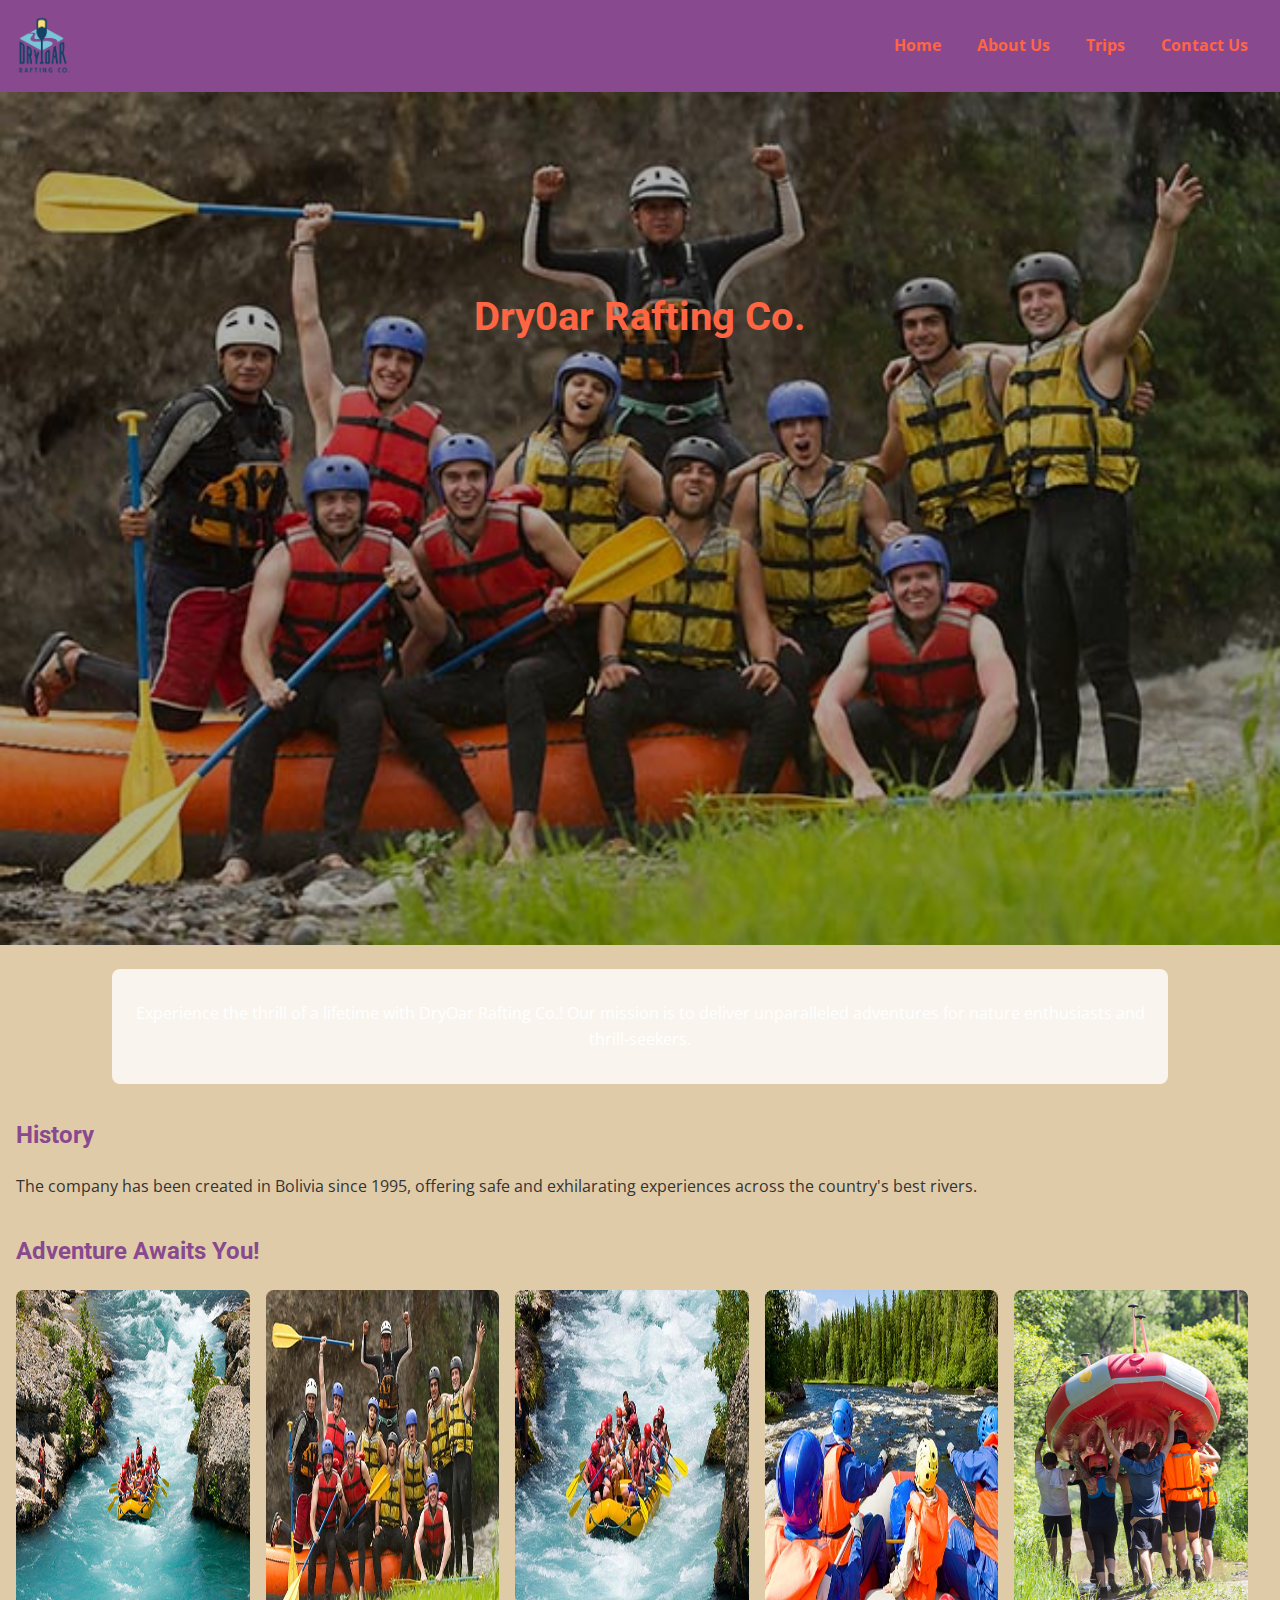
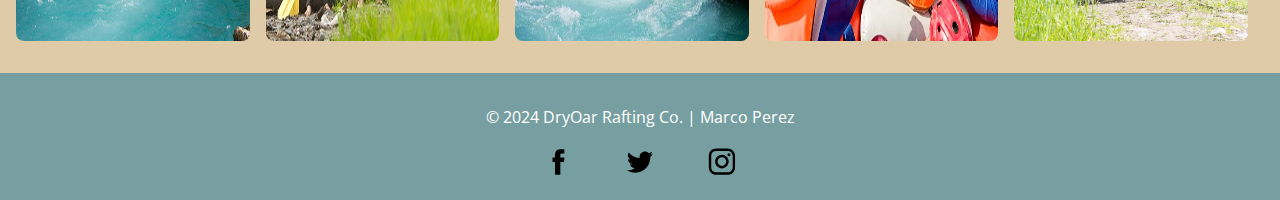
<file: wwr/about.html>
<!DOCTYPE html>
<html lang="en">
<head>
  <meta charset="UTF-8">
  <meta name="viewport" content="width=device-width, initial-scale=1.0">
  <meta name="description" content="About Us page for DryOar Rafting Co., featuring history, mission, and adventure promotions.">
  <title>About Us - DryOar Rafting Co.</title>
  <link rel="stylesheet" href="styles/rafting.css">

  <link rel="preconnect" href="https://fonts.googleapis.com">
  <link rel="preconnect" href="https://fonts.gstatic.com" crossorigin>
  <link href="https://fonts.googleapis.com/css2?family=Roboto:wght@700&family=Open+Sans:wght@400&display=swap" rel="stylesheet">
</head>
<body>
 
  <header>
    <img src="images/dryoarlogo3.png" alt="DryOar Rafting Co. Logo" class="logo">
    <nav>
      <a href="index.html">Home</a>
      <a href="about.html">About Us</a>
      <a href="trips.html">Trips</a>
      <a href="contact.html">Contact Us</a>
    </nav>
  </header>

  <main>
    <div class="hero">
      <img src="images/hero-image.jpg" alt="Rafting Adventure" class="hero-img">
      <h1>Dry0ar Rafting Co.</h1>
      <article>
        <p>Experience the thrill of a lifetime with DryOar Rafting Co.! Our mission is to deliver unparalleled adventures for nature enthusiasts and thrill-seekers.</p>
      </article>
    </div>

   
    <section>
      <h2>History</h2>
      <p>The company has been created in Bolivia since 1995, offering safe and exhilarating experiences across the country's best rivers.</p>
    </section>

  
    <section>
      <h2>Adventure Awaits You!</h2>
      <div class="gallery">
        <img src="images/rafting1.jpg" alt="Rafting Image 1">
        <img src="images/rafting2.jpg" alt="Rafting Image 2">
        <img src="images/rafting3.jpg" alt="Rafting Image 3">
        <img src="images/rafting4.jpg" alt="Rafting Image 4">
        <img src="images/rafting5.jpg" alt="Rafting Image 5">
      </div>
    </section>
  </main>

  <footer>
    <p>© 2024 DryOar Rafting Co. | Marco Perez</p>
    <nav class="sociallinks">
      <a href="https://facebook.com"><img src="images/facebook-icon.svg" alt="Facebook"></a>
      <a href="https://twitter.com"><img src="images/twitter-icon.svg" alt="Twitter"></a>
      <a href="https://instagram.com"><img src="images/instagram-icon.svg" alt="Instagram"></a>
    </nav>
  </footer>
</body>
</html>
</file>
<file: wwr/styles/rafting.css>
:root {
    --primary-color: #88498F;
    --secondary-color: #779FA1;
    --accent1-color: #E0CBA8;
    --accent2-color: #FF6542;
    --font-heading: 'Roboto', sans-serif;
    --font-body: 'Open Sans', sans-serif;
  }
  
 
  body {
    font-family: var(--font-body);
    margin: 0;
    padding: 0;
    background-color: var(--accent1-color);
    color: #333;
    line-height: 1.6;
  }
  
  header {
    display: flex;
    justify-content: space-between;
    align-items: center;
    padding: 1rem;
    background-color: var(--primary-color);
  }
  
  header .logo {
    height: 60px;
  }
  
  nav a {
    color: var(--accent2-color);
    text-decoration: none;
    margin: 0 1rem;
    font-weight: bold;
  }
  
  .hero {
    position: relative;
    text-align: center;
    color: white;
  }
  
  .hero-img {
    width: 100%;
    height: auto;
    filter: brightness(70%);
  }
  
  .hero h1 {
    position: absolute;
    top: 20%;
    left: 50%;
    transform: translate(-50%, -50%);
    font-family: var(--font-heading);
    font-size: 2.5rem;
    color: var(--accent2-color);
  }
  
  article {
    background-color: rgba(255, 255, 255, 0.8);
    padding: 1rem;
    margin: 1rem auto;
    width: 80%;
    border-radius: 8px;
  }
  
  section {
    margin: 2rem 1rem;
  }
  
  section h2 {
    font-family: var(--font-heading);
    color: var(--primary-color);
  }
  
  .gallery {
    display: flex;
    flex-wrap: wrap;
    gap: 1rem;
  }
  
  .gallery img {
    width: calc(20% - 1rem);
    border-radius: 8px;
  }
  
  footer {
    text-align: center;
    padding: 1rem;
    background-color: var(--secondary-color);
    color: white;
  }
  
  .sociallinks a img {
    width: 30px;
    margin: 0 0.5rem;
  }
  
  .sociallinks a {
    text-decoration: none;
  }
</file>
